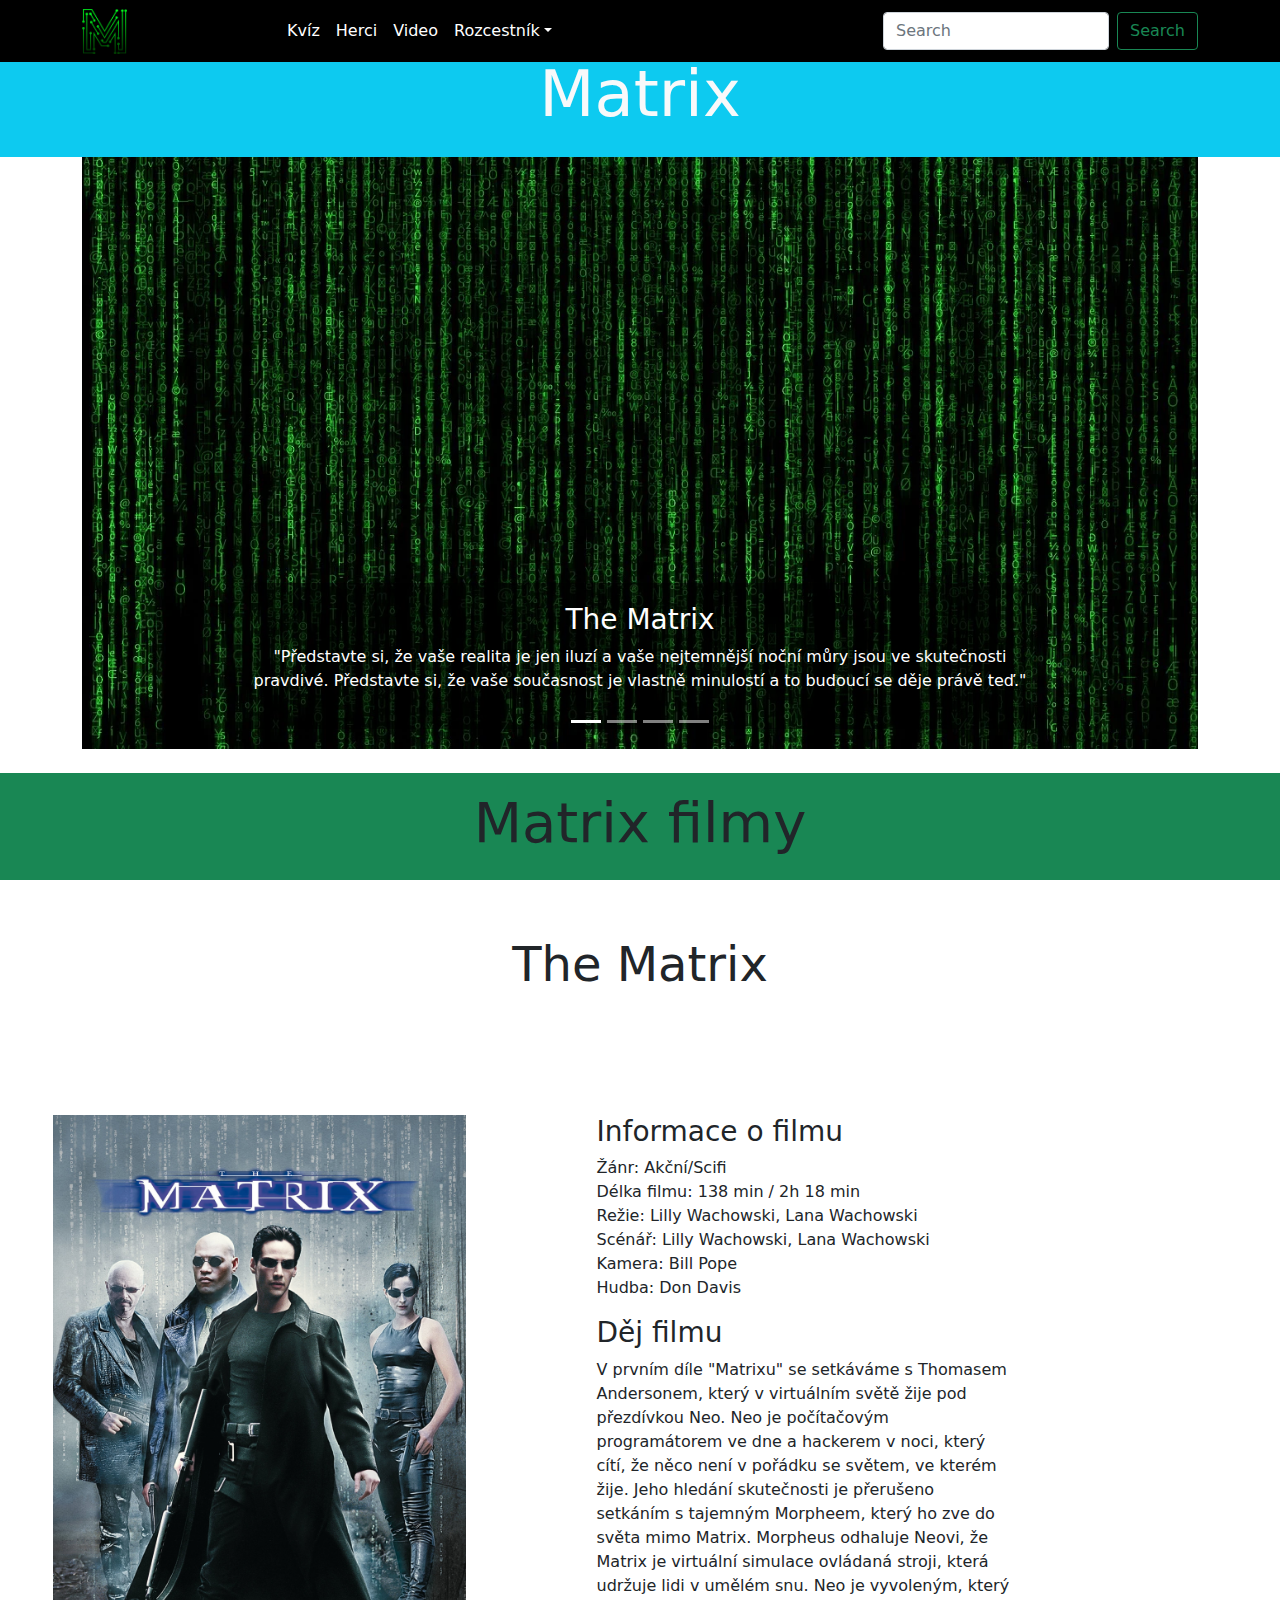
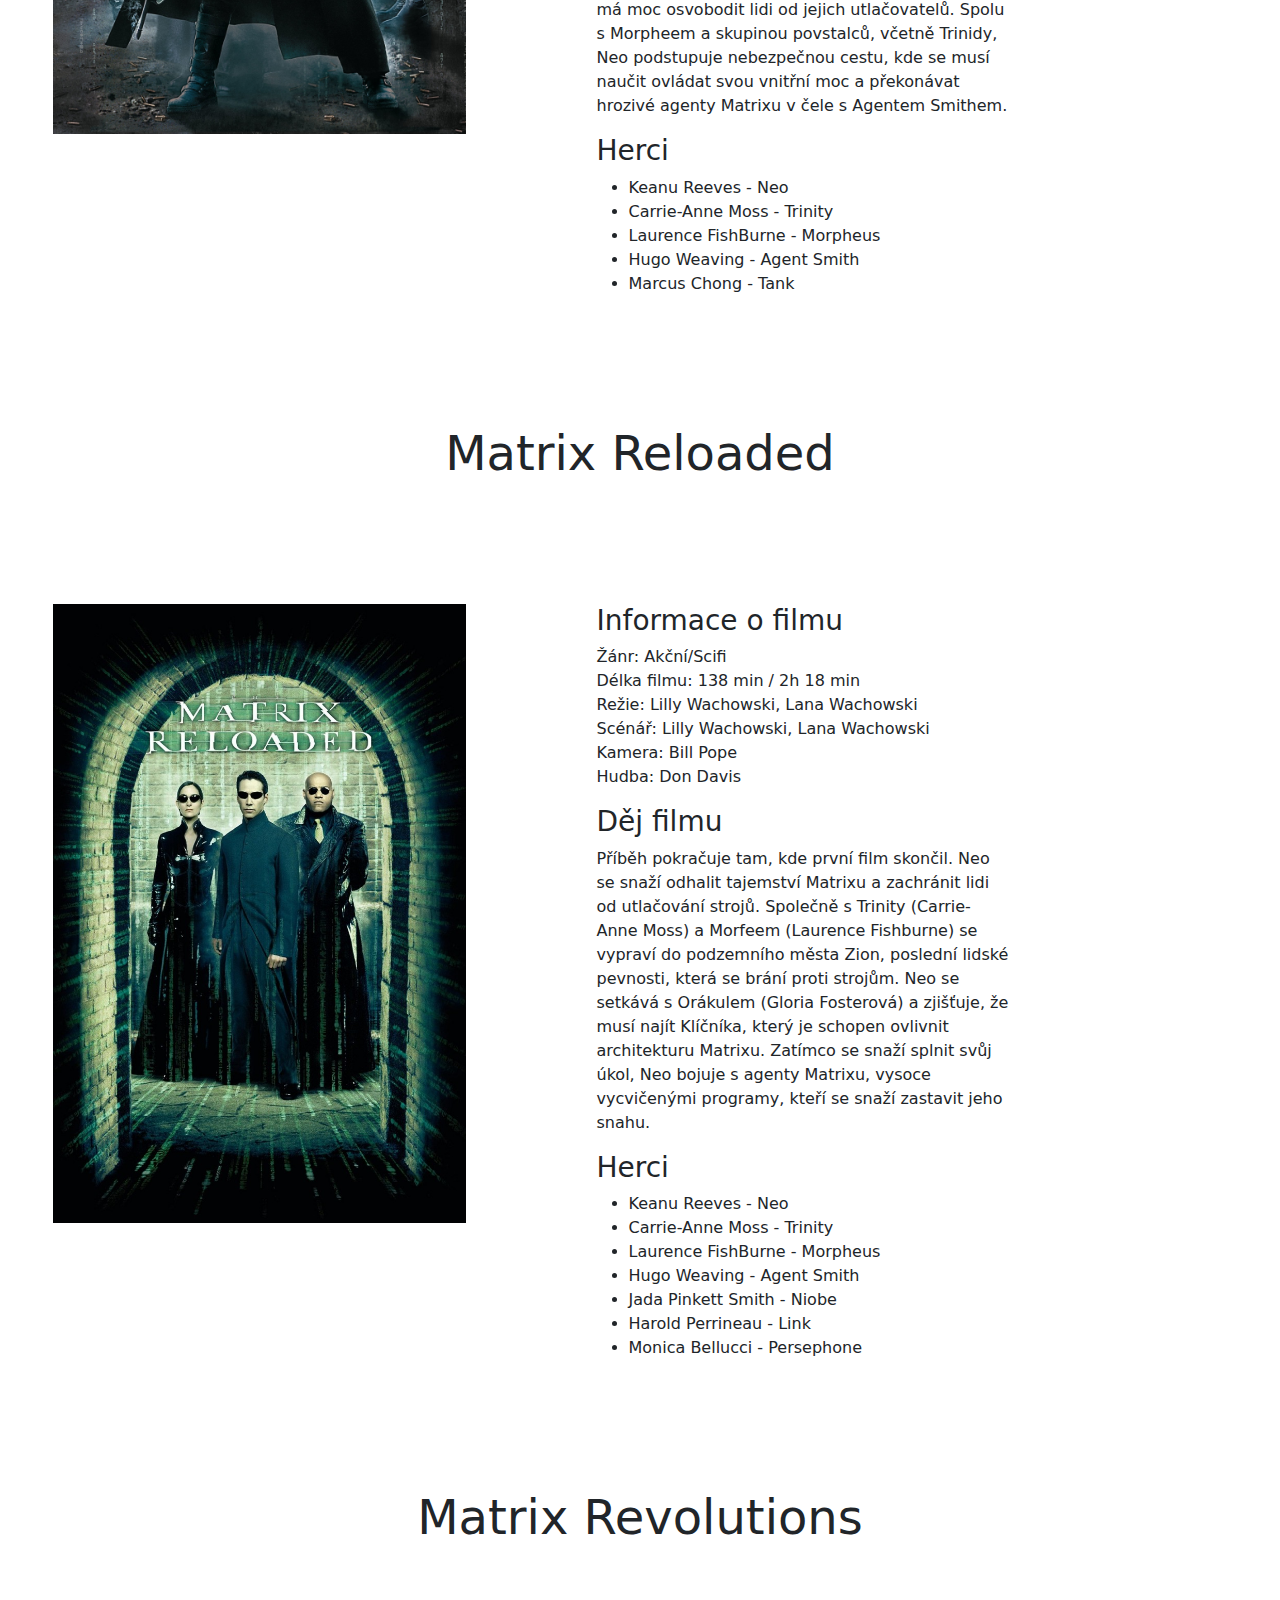
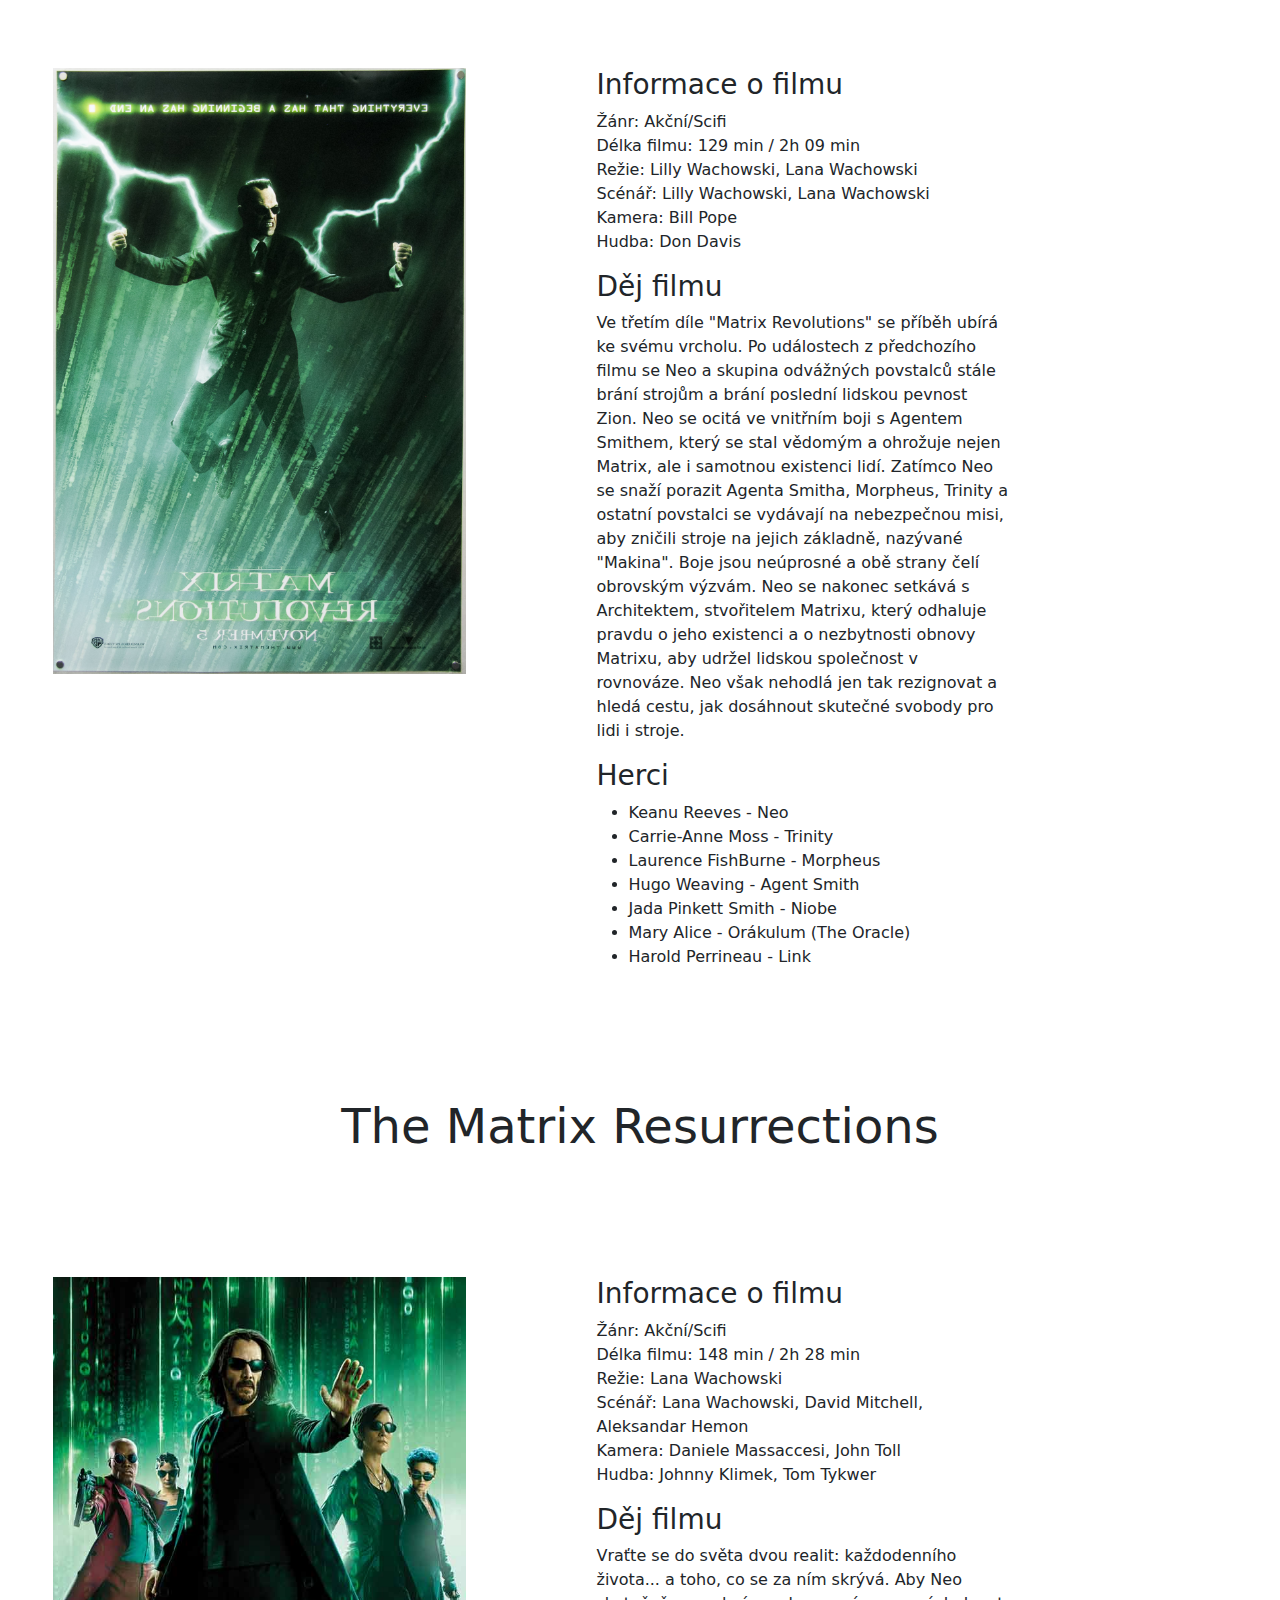
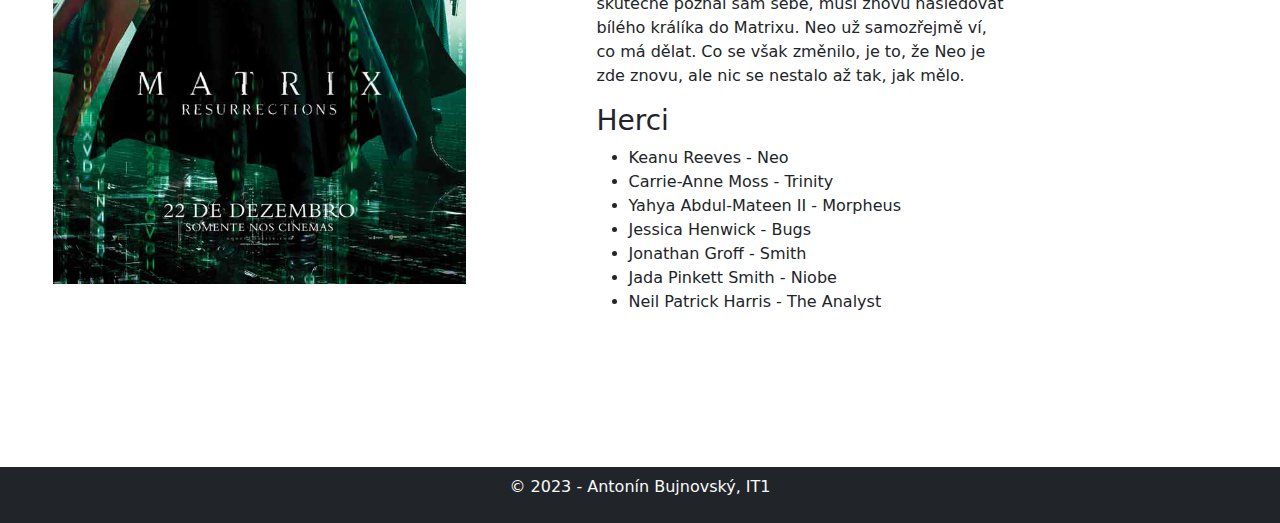
<file: index.html>
<!DOCTYPE html>
<html lang="cs">

<head>
  <title>Web o sérii filmů matrix</title>
  <!-- Required meta tags -->
  <meta charset="utf-8">
  <meta name="viewport" content="width=device-width, initial-scale=1, shrink-to-fit=no">

  <!-- Bootstrap CSS v5.2.1 -->
  <link href="css/bootstrap.min.css" rel="stylesheet">
  <link rel="stylesheet" href="css/my.css">
  <link rel="icon" type="image/x-icon" href="../img/logo-matrix1.ico">

</head>

<body>


  <nav class="navbar navbar-expand-sm navbar-light fixed-top pozadi">
    <div class="container">
      <a class="pl-3" href="index.html"><img src="img/logo-matrix1.png" width="45" alt="Logo matrix"></a>
      <button class="navbar-toggler d-lg-none" type="button" data-bs-toggle="collapse"
        data-bs-target="#collapsibleNavId" aria-controls="collapsibleNavId" aria-expanded="false"
        aria-label="Toggle navigation">
        <span class="navbar-toggler-icon"></span>
      </button>
      <div class="collapse navbar-collapse" id="collapsibleNavId">
        <ul class="navbar-nav me-auto mt-2 mt-lg-0">
          <li class="nav-item">
            <a class="nav-link active obrazek tonda1" href="kviz/index.html" aria-current="page">Kvíz <span
                class="visually-hidden">(current)</span></a>
          </li>
          <li class="nav-item">
            <a class="nav-link active tonda1" href="herci/index.html" aria-current="page">Herci <span
                class="visually-hidden">(current)</span></a>
          </li> 
          <li class="nav-item">
            <a class="nav-link tonda1" href="https://www.youtube.com/watch?v=uXGE0vuuaDo" target="_blank">Video</a>
          </li>
          <li class="nav-item dropdown">
            <a class="nav-link dropdown-toggle tonda1" href="#" id="dropdownId" data-bs-toggle="dropdown" aria-haspopup="true"
              aria-expanded="false">Rozcestník</a>
            <div class="dropdown-menu" aria-labelledby="dropdownId">
              <a class="dropdown-item" href="#matrix1">The Matrix</a>
              <a class="dropdown-item" href="#matrix2">Matrix Reloaded</a>
              <a class="dropdown-item" href="#matrix3">Matrix Revolutions</a>
              <a class="dropdown-item " href="#matrix4">The Matrix Resurrections</a>

            </div>
          </li>
        </ul>
        <form class="d-flex my-2 my-lg-0">
          <input class="form-control me-sm-2" type="text" placeholder="Search" />
          <button class="btn btn-outline-success my-2 my-sm-0" type="submit">
            Search
          </button>
        </form>
      </div>
    </div>
  </nav>



  <header class="bg-info p-3">
    <!-- place navbar here -->
    <h1 class="text-center text-light display-3">Matrix</h1>
  </header>
  <main>
        <!-- Použití prvku carousel -->
        <section id="novinky">
          <div id="carouselId" class="carousel slide carousel-fade" data-bs-ride="carousel">
            <ol class="carousel-indicators">
              <li data-bs-target="#carouselId" data-bs-slide-to="0" class="active" aria-current="true"></li>
              <li data-bs-target="#carouselId" data-bs-slide-to="1"></li>
              <li data-bs-target="#carouselId" data-bs-slide-to="2"></li>
              <li data-bs-target="#carouselId" data-bs-slide-to="3"></li>
            </ol>
            <div class="container">
              <div class="carousel-inner" role="listbox">
                <div class="carousel-item active" data-bs-interval="4000">
                  <img src="img/matrix1.jpg" class="d-block w-100 carousel-image" alt="Obrázek z filmu The Matrix">
                  <div class="carousel-caption d-none d-md-block">
                    <h3>The Matrix</h3>
                    <p>"Představte si, že vaše realita je jen iluzí a vaše nejtemnější noční můry jsou ve skutečnosti pravdivé.
                      Představte si, že vaše současnost je vlastně minulostí a to budoucí se děje právě teď."</p>
                  </div>
                </div>
                <div class="carousel-item" data-bs-interval="4000">
                  <img src="img/matrix-reloaded-2.jpg" class="d-block w-100 carousel-image" alt="Obrázek z filmu Matrix Reloaded">
                  <div class="carousel-caption d-none d-md-block">
                    <h3>Matrix Reloaded</h3>
                    <p>"Vstupte do světa, kde realita překračuje hranice a vaše temné obavy se proměňují v nelítostnou pravdu. Otevřete se možnostem, které se rozmáhají kolem vás, a připravte se na nekonečný boj o svobodu, který právě začíná."

                    </p>
                  </div>
                </div>
                <div class="carousel-item" data-bs-interval="4000">
                  <img src="img/matrix3.jpg" class="d-block w-100 carousel-image" alt="Obrázek z filmu Matrix Revolution">
                  <div class="carousel-caption d-none d-md-block">
                    <h3>Matrix Revolutions</h3>
                    <p>"Vkročte do poslední bitvy mezi světem, který jste znali, a hrozivými silami, jež se snaží pohltit veškerou naději. Připravte se na osudové střetnutí, kde vaše síla a odhodlání budou klíčem k osvobození lidstva a vybojování nového zítřka."

                    </p>
                  </div>
                </div>
                <div class="carousel-item" data-bs-interval="4000">
                  <img src="img/matrix4.jpg" class="d-block w-100 carousel-image" alt="Obrázek z filmu The Matrix Resurrections">
                  <div class="carousel-caption d-none d-md-block">
                    <h3>Matrix Resurrections</h3>
                    <p>"Ponořte se do propojeného světa minulosti a budoucnosti, kde se vaše vlastní bytí rozmazává v nejistotě. Odhalte pravdu, která vás přivede k znovuzrození, a překročte hranice zajetí, kterým jste byli přímočaře obklopeni."

                    </p>
                  </div>
                </div>
              </div>
            </div>
   
          </div>
        </section>
        
        

      <header class="bg-success p-3 pt-6 mb-2 mt-4">
      <h2 class="text-center display-4">Matrix filmy</h2>
    </header>
     
        
        <!-- Matrix filmy -->
        
        
        <!-- The Matrix -->
        <h2 class="text-center display-5 p-5" id="matrix1">The Matrix</h2>
        <div class="row">
          <div class="col-md-4 col-lg-5 film-text">
            <img src="img/Matrix1-poster.jpg" class="img-fluid " alt="Plakát 1. matrixu">
          </div>
          <div class="col-md-8 col-lg-5 film-text">
            <h3>Informace o filmu</h3>
            <p>
              Žánr: Akční/Scifi<br>
              Délka filmu: 138 min / 2h 18 min<br>
              Režie: Lilly Wachowski, Lana Wachowski<br>
              Scénář: Lilly Wachowski, Lana Wachowski<br>
              Kamera: Bill Pope<br>
              Hudba: Don Davis<br>
            </p>
            <h3>Děj filmu</h3>
            <p>
              V prvním díle "Matrixu" se setkáváme s Thomasem Andersonem, který v virtuálním světě žije pod přezdívkou Neo. Neo je počítačovým programátorem ve dne a hackerem v noci, který cítí, že něco není v pořádku se světem, ve kterém žije. Jeho hledání skutečnosti je přerušeno setkáním s tajemným Morpheem, který ho zve do světa mimo Matrix.
        
              Morpheus odhaluje Neovi, že Matrix je virtuální simulace ovládaná stroji, která udržuje lidi v umělém snu. Neo je vyvoleným, který má moc osvobodit lidi od jejich utlačovatelů. Spolu s Morpheem a skupinou povstalců, včetně Trinidy, Neo podstupuje nebezpečnou cestu, kde se musí naučit ovládat svou vnitřní moc a překonávat hrozivé agenty Matrixu v čele s Agentem Smithem.
            </p>
            <h3>Herci</h3>
            <ul>
              <li>Keanu Reeves - Neo</li>
              <li>Carrie-Anne Moss - Trinity</li>
              <li>Laurence FishBurne - Morpheus</li>
              <li>Hugo Weaving - Agent Smith</li>
              <li>Marcus Chong - Tank</li>
            </ul>
          </div>
        </div>
        
        <!-- Matrix Reloaded -->
        <h2 class="text-center display-5 p-5" id="matrix2">Matrix Reloaded</h2>
        <div class="row">
          <div class="col-md-4 col-lg-5 film-text">
            <img src="img/matrix2-posterjpg.jpg" class="img-fluid " alt="plakát 2. matrixu">
          </div>
          
          <div class="col-md-8 col-lg-5 film-text">
            <h3>Informace o filmu</h3>
            <p>
              Žánr: Akční/Scifi<br>
              Délka filmu: 138 min / 2h 18 min<br>
              Režie: Lilly Wachowski, Lana Wachowski<br>
              Scénář: Lilly Wachowski, Lana Wachowski<br>
              Kamera: Bill Pope<br>
              Hudba: Don Davis<br>
            </p>
            <h3>Děj filmu</h3>
            <p>
              Příběh pokračuje tam, kde první film skončil. Neo se snaží odhalit tajemství Matrixu a zachránit lidi od utlačování strojů. Společně s Trinity (Carrie-Anne Moss) a Morfeem (Laurence Fishburne) se vypraví do podzemního města Zion, poslední lidské pevnosti, která se brání proti strojům.
        
              Neo se setkává s Orákulem (Gloria Fosterová) a zjišťuje, že musí najít Klíčníka, který je schopen ovlivnit architekturu Matrixu. Zatímco se snaží splnit svůj úkol, Neo bojuje s agenty Matrixu, vysoce vycvičenými programy, kteří se snaží zastavit jeho snahu.
            </p>
            <h3>Herci</h3>
            <ul>
              <li>Keanu Reeves - Neo</li>
              <li>Carrie-Anne Moss - Trinity</li>
              <li>Laurence FishBurne - Morpheus</li>
              <li>Hugo Weaving - Agent Smith</li>
              <li>Jada Pinkett Smith - Niobe</li>
              <li>Harold Perrineau - Link</li>
              <li>Monica Bellucci - Persephone</li>
            </ul>
          </div>
         
        </div>
        
        <!-- Matrix Revolutions -->
        <h2 class="text-center display-5 p-5" id="matrix3">Matrix Revolutions</h2>
        <div class="row">
          <div class="col-md-4 col-lg-5 film-text">
            <img src="img/matrix3-poster.jpg" class="img-fluid " alt="plakát 3. matrixu">
          </div>
          <div class="col-md-8 col-lg-5 film-text">
            <h3>Informace o filmu</h3>
            <p>
              Žánr: Akční/Scifi<br>
              Délka filmu: 129 min / 2h 09 min<br>
              Režie: Lilly Wachowski, Lana Wachowski<br>
              Scénář: Lilly Wachowski, Lana Wachowski<br>
              Kamera: Bill Pope<br>
              Hudba: Don Davis<br>
            </p>
            <h3>Děj filmu</h3>
            <p>
              Ve třetím díle "Matrix Revolutions" se příběh ubírá ke svému vrcholu. Po událostech z předchozího filmu se Neo a skupina odvážných povstalců stále brání strojům a brání poslední lidskou pevnost Zion. Neo se ocitá ve vnitřním boji s Agentem Smithem, který se stal vědomým a ohrožuje nejen Matrix, ale i samotnou existenci lidí.
        
              Zatímco Neo se snaží porazit Agenta Smitha, Morpheus, Trinity a ostatní povstalci se vydávají na nebezpečnou misi, aby zničili stroje na jejich základně, nazývané "Makina". Boje jsou neúprosné a obě strany čelí obrovským výzvám.
        
              Neo se nakonec setkává s Architektem, stvořitelem Matrixu, který odhaluje pravdu o jeho existenci a o nezbytnosti obnovy Matrixu, aby udržel lidskou společnost v rovnováze. Neo však nehodlá jen tak rezignovat a hledá cestu, jak dosáhnout skutečné svobody pro lidi i stroje.
            </p>
            <h3>Herci</h3>
            <ul>
              <li>Keanu Reeves - Neo</li>
              <li>Carrie-Anne Moss - Trinity</li>
              <li>Laurence FishBurne - Morpheus</li>
              <li>Hugo Weaving - Agent Smith</li>
              <li>Jada Pinkett Smith - Niobe</li>
              <li>Mary Alice - Orákulum (The Oracle)</li>
              <li>Harold Perrineau - Link</li>
            </ul>
          </div>
        </div>
        
        <!-- The Matrix Resurrections -->
        <h2 class="text-center display-5 p-5 matrix4" id="matrix4">The Matrix Resurrections</h2>
        <div class="row">
          <div class="col-md-4 col-lg-5 film-text">
            <img src="img/matrix4-poster.jpg" class="img-fluid" alt="Plakát 4. matrixu">
          </div>
          <div class="col-md-8 col-lg-5 film-text">
            <h3>Informace o filmu</h3>
            <p>
              Žánr: Akční/Scifi<br>
              Délka filmu: 148 min / 2h 28 min<br>
              Režie: Lana Wachowski<br>
              Scénář: Lana Wachowski, David Mitchell, Aleksandar Hemon<br>
              Kamera: Daniele Massaccesi, John Toll<br>
              Hudba: Johnny Klimek, Tom Tykwer<br>
            </p>
            <h3>Děj filmu</h3>
            <p>
              Vraťte se do světa dvou realit: každodenního života... a toho, co se za ním skrývá. Aby Neo skutečně poznal sám sebe, musí znovu následovat bílého králíka do Matrixu. Neo už samozřejmě ví, co má dělat. Co se však změnilo, je to, že Neo je zde znovu, ale nic se nestalo až tak, jak mělo.
            </p>
            <h3>Herci</h3>
            <ul>
              <li>Keanu Reeves - Neo</li>
              <li>Carrie-Anne Moss - Trinity</li>
              <li>Yahya Abdul-Mateen II - Morpheus</li>
              <li>Jessica Henwick - Bugs</li>
              <li>Jonathan Groff - Smith</li>
              <li>Jada Pinkett Smith - Niobe</li>
              <li>Neil Patrick Harris - The Analyst</li>
            </ul>
          </div>
          
        </div>
        

<br>
<br>
<br>
       
  </main>
  <footer class="bg-dark text-light text-center p-2">
    <!-- place footer here -->
    <p>&copy; 2023 - Antonín Bujnovský, IT1</p>
  </footer>
  <!-- Bootstrap JavaScript Libraries -->
  <script src="js/bootstrap.bundle.min.js"></script>
  <!--

  <script>
    const carousel = document.getElementById("carouselId");
    const nadpis = document.querySelector(".navbar-light");

   function nahodnaBarva() {
      let r = Math.floor(Math.random() * 256);
      let g = Math.floor(Math.random() * 256);
      let b = Math.floor(Math.random() * 256);

      return `rgb(${r}, ${g}, ${b})`;
    }

    //carousel.style.display = 'none';
    carousel.addEventListener("slide.bs.carousel", function () {
      console.log(nahodnaBarva());
      nadpis.style.setProperty(
        "background-color",
        nahodnaBarva(),
        "important"
      );
    });
  </script>
  -->
</body>

</html>
</file>
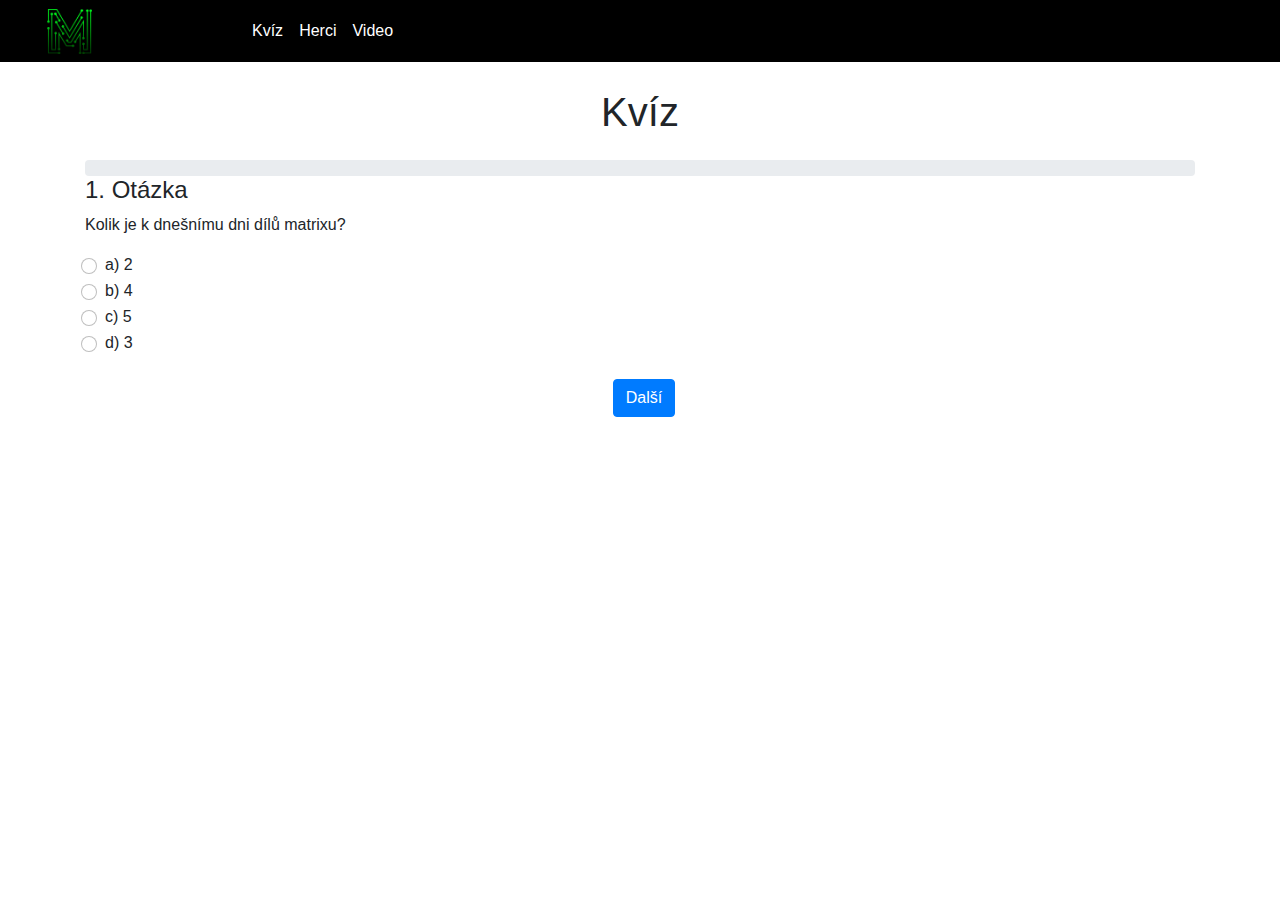
<file: kviz/index.html>
<!DOCTYPE html>
<html lang="cs">

<head>
  <title>Kvíz o filmech matrix</title>
  <!-- Required meta tags -->
  <meta charset="utf-8" />
  <meta name="viewport" content="width=device-width, initial-scale=1, shrink-to-fit=no" />

  <!-- Bootstrap CSS v5.2.1 -->
  <link href="../css/bootstrap.min.css" rel="stylesheet" />
  <link rel="stylesheet" href="../css/my.css"/>
  <link rel="stylesheet" href="https://stackpath.bootstrapcdn.com/bootstrap/4.5.2/css/bootstrap.min.css">
  <link rel="icon" type="image/x-icon" href="../img/logo-matrix1.ico">


</head>




<body>
    <main>
    <nav class="navbar navbar-expand-sm navbar-light fixed-top obrazek1 pozadi">
        <div class="container">
          <a class="pl-3" href="../index.html"><img src="../img/logo-matrix1.png" width="45" alt="Logo matrix"></a>
          <button class="navbar-toggler d-lg-none" type="button" data-bs-toggle="collapse"
            data-bs-target="#collapsibleNavId" aria-controls="collapsibleNavId" aria-expanded="false"
            aria-label="Toggle navigation">
            <span class="navbar-toggler-icon"></span>
          </button>
          <div class="collapse navbar-collapse" id="collapsibleNavId">
            <ul class="navbar-nav me-auto mt-2 mt-lg-0">
              <li class="nav-item">
                <a class="nav-link active obrazek tonda1" href="" aria-current="page">Kvíz <span
                    class="visually-hidden">(current)</span></a>
              </li> 
              <li class="nav-item">
                <a class="nav-link active tonda1" href="../herci/index.html" aria-current="page">Herci <span
                    class="visually-hidden">(current)</span></a>
              </li> 
              <li class="nav-item">
                <a class="nav-link tonda1" href="https://www.youtube.com/watch?v=uXGE0vuuaDo" target="_blank">Video</a>
              </li>
              <li class="nav-item dropdown visually-hidden">
                <a class="nav-link dropdown-toggle tonda1" href="#" id="dropdownId" data-bs-toggle="dropdown" aria-haspopup="true"
                  aria-expanded="false">Rozcestník</a>
                <div class="dropdown-menu" aria-labelledby="dropdownId">
                  <a class="dropdown-item" href="#matrix1">The Matrix</a>
                  <a class="dropdown-item" href="#matrix2">Matrix Reloaded</a>
                  <a class="dropdown-item" href="#matrix3">Matrix Revolutions</a>
                  <a class="dropdown-item" href="#matrix4">The Matrix Resurrections</a>
    
                </div>
              </li>
            </ul>
            <form class="d-flex my-2 my-lg-0 visually-hidden">
              <input class="form-control me-sm-2" type="text" placeholder="Search" />
              <button class="btn btn-outline-success my-2 my-sm-0" type="submit">
                Search
              </button>
            </form>
          </div>
        </div>
      </nav>




  <div class="container mt-5">
    <h1 class="text-center ">Kvíz</h1>
    <div id="progressBar" class="progress mt-4">
        <div id="progressBarInner" class="progress-bar" role="progressbar" aria-valuemin="0" aria-valuemax="100"></div>
    </div>
    <form id="quizForm">
        <div class="form-group">
            <h4>1. Otázka</h4>
            <p>Kolik je k dnešnímu dni dílů matrixu?</p>
            <div class="form-check">
                <input class="form-check-input" type="radio" name="question1" id="question1a" value="incorrect">
                <label class="form-check-label" for="question1a">a) 2</label>
            </div>
            <div class="form-check">
                <input class="form-check-input" type="radio" name="question1" id="question1b" value="correct">
                <label class="form-check-label" for="question1b">b) 4</label>
            </div>
            <div class="form-check">
                <input class="form-check-input" type="radio" name="question1" id="question1c" value="incorrect">
                <label class="form-check-label" for="question1c">c) 5</label>
            </div>
            <div class="form-check">
                <input class="form-check-input" type="radio" name="question1" id="question1d" value="incorrect">
                <label class="form-check-label" for="question1d">d) 3</label>
            </div>
        </div>
        <div class="form-group" id="question2" style="display: none;">
            <h4>2. Otázka</h4>
            <p>Který člověk režíroval všechny filmy matrixu?</p>
            <div class="form-check">
                <input class="form-check-input" type="radio" name="question2" id="question2a" value="incorrect">
                <label class="form-check-label" for="question2a">a) Tom Tykwer</label>
            </div>
            <div class="form-check">
                <input class="form-check-input" type="radio" name="question2" id="question2b" value="incorrect">
                <label class="form-check-label" for="question2b">b) John Toll</label>
            </div>
            <div class="form-check">
                <input class="form-check-input" type="radio" name="question2" id="question2c" value="correct">
                <label class="form-check-label" for="question2c">c) Lana Wachowski</label>
            </div>
            <div class="form-check">
                <input class="form-check-input" type="radio" name="question2" id="question2d" value="incorrect">
                <label class="form-check-label" for="question2d">d) Neo</label>
            </div>
        </div>
        <div class="form-group" id="question3" style="display: none;">
            <h4>3. Otázka</h4>
            <p>Jaký je žánr filmů matrix?</p>
            <div class="form-check">
                <input class="form-check-input" type="radio" name="question3" id="question3a" value="incorrect">
                <label class="form-check-label" for="question3a">a) Fantasy</label>
            </div>
            <div class="form-check">
                <input class="form-check-input" type="radio" name="question3" id="question3b" value="correct">
                <label class="form-check-label" for="question3b">b) Scifi</label>
            </div>
            <div class="form-check">
                <input class="form-check-input" type="radio" name="question3" id="question3c" value="correct">
                <label class="form-check-label" for="question3c">c) Akční</label>
            </div>
            <div class="form-check">
                <input class="form-check-input" type="radio" name="question3" id="question3d" value="incorrect">
                <label class="form-check-label" for="question3d">d) Horror</label>
            </div>
        </div>
        <div class="form-group" id="question4" style="display: none;">
            <h4>4. Otázka</h4>
            <p>V jakém filmu se nachází postava klíčníka?</p>
            <div class="form-check">
                <input class="form-check-input" type="radio" name="question4" id="question4a" value="incorrect">
                <label class="form-check-label" for="question4a">Matrix Revolutions</label>
            </div>
            <div class="form-check">
                <input class="form-check-input" type="radio" name="question4" id="question4b" value="incorrect">
                <label class="form-check-label" for="question4b">The Matrix</label>
            </div>
            <div class="form-check">
                <input class="form-check-input" type="radio" name="question4" id="question4c" value="correct">
                <label class="form-check-label" for="question4c">Matrix Reloaded</label>
            </div>
            <div class="form-check">
                <input class="form-check-input" type="radio" name="question4" id="question4d" value="incorrect">
                <label class="form-check-label" for="question4d">The Matrix Resurrections</label>
            </div>
        </div>
        <div class="form-group" id="question5" style="display: none;">
            <h4>5. Otázka</h4>
            <p>Kdo měl na starost kameru v matrix 3?</p>
            <div class="form-check">
                <input class="form-check-input" type="radio" name="question5" id="question5a" value="incorrect">
                <label class="form-check-label" for="question5a">a) Toronto Camel</label>
            </div>
            <div class="form-check">
                <input class="form-check-input" type="radio" name="question5" id="question5b" value="incorrect">
                <label class="form-check-label" for="question5b">b) Don Davis</label>
            </div>
            <div class="form-check">
                <input class="form-check-input" type="radio" name="question5" id="question5c" value="correct">
                <label class="form-check-label" for="question5c">c) Bill Pope</label>
            </div>
            <div class="form-check">
                <input class="form-check-input" type="radio" name="question5" id="question5d" value="incorrect">
                <label class="form-check-label" for="question5d">d) Mark Henry</label>
            </div>
        </div>
        <div class="text-center mt-4">
            <button type="button" id="prevButton" class="btn btn-primary mr-2" style="display: none;">Předchozí</button>
            <button type="button" id="nextButton" class="btn btn-primary ml-2">Další</button>
            <button type="submit" id="submitQuizButton" class="btn btn-success" style="display: none;">Vyhodnotit test</button>
        </div>
    </form>
    <div id="score" class="mt-4" style="display: none;">
        <h3>Vaše skóre: <span id="scoreValue"></span>/5</h3>
    </div>
</div>
<script>
    const form = document.getElementById("quizForm");
    const prevButton = document.getElementById("prevButton");
    const nextButton = document.getElementById("nextButton");
    const submitButton = document.getElementById("submitQuizButton");
    const score = document.getElementById("score");
    const scoreValue = document.getElementById("scoreValue");
    let currentQuestion = 1;

    function showQuestion(questionNumber) {
        const questions = document.querySelectorAll(".form-group");
        for (let i = 0; i < questions.length; i++) {
            questions[i].style.display = "none";
        }
        questions[questionNumber - 1].style.display = "block";
        if (questionNumber === 1) {
            prevButton.style.display = "none";
        } else {
            prevButton.style.display = "inline-block";
        }
        if (questionNumber === questions.length) {
            nextButton.style.display = "none";
            submitButton.style.display = "inline-block";
        } else {
            nextButton.style.display = "inline-block";
            submitButton.style.display = "none";
        }
    }

    function updateProgress() {
        const progressBarInner = document.getElementById("progressBarInner");
        const progress = (currentQuestion - 1) / (document.querySelectorAll(".form-group").length - 1) * 100;
        progressBarInner.style.width = `${progress}%`;
    }

    function evaluateQuiz(event) {
        event.preventDefault();
        const radios = document.querySelectorAll("input[type='radio']:checked");
        let scoreCount = 0;
        let answered = false;

        for (let i = 0; i < radios.length; i++) {
            const radio = radios[i];
            if (radio.value === "correct") {
                scoreCount++;
            }
        }

        scoreValue.innerText = scoreCount;
        score.style.display = "block";
    }

    prevButton.addEventListener("click", () => {
        currentQuestion--;
        showQuestion(currentQuestion);
        updateProgress();
    });

    nextButton.addEventListener("click", () => {
        currentQuestion++;
        showQuestion(currentQuestion);
        updateProgress();
    });

    form.addEventListener("submit", evaluateQuiz);

    showQuestion(currentQuestion);
    updateProgress();
</script>
</main>

  </body>
  
  </html>
</file>
<file: css/my.css>
.carousel-caption {
    background-color: rgba(0, 0, 0, .5);
}
.odsazeni{
    margin-left:15em;
}
.odsazeni1{
    margin-left:35em;
}
h1{
    padding-top: 40px;
}
.obrazek{
    padding-left: 10em !important;

}
.obrazek1{
    padding-right: 15.5em !important;

}
.pozadi{
    background-color: rgb(0, 0, 0) !important;
}
.tonda1{
    color: white !important;
}
.carousel-image {
    object-fit: cover;
    object-position:center;
    height: 37em;
  }
  .film-text {
    padding: 5% !important;
  }
  @media (max-width: 768px) {
    .navbar-toggler-icon {
      background-color: #ffffff;
    }
  }
</file>
